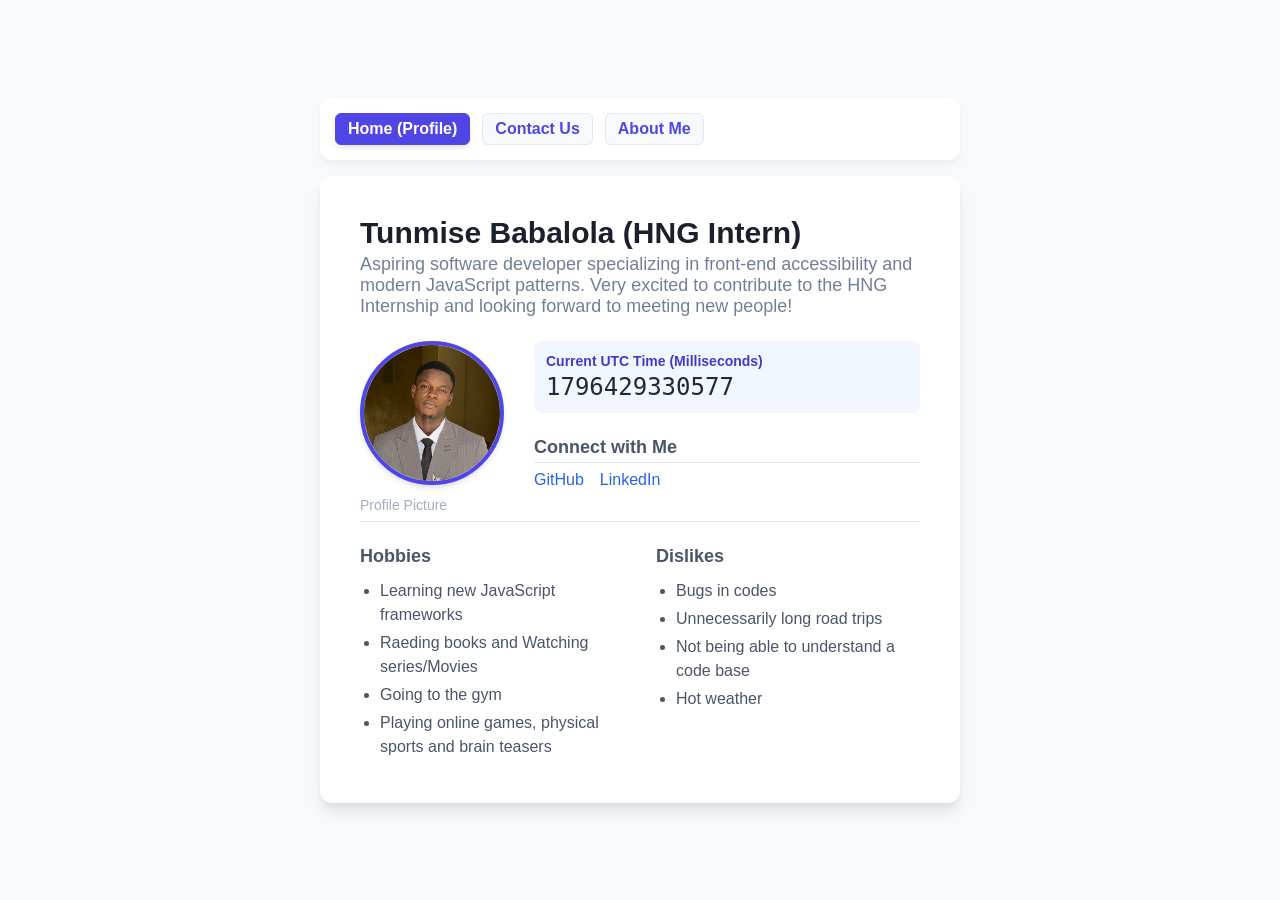
<file: index.html>
<!DOCTYPE html>
<html lang="en">
  <head>
    <meta charset="UTF-8" />
    <meta name="viewport" content="width=device-width, initial-scale=1.0" />
    <title>HNG Stage 1 - Profile Card</title>
    <link rel="stylesheet" href="style.css" />
  </head>
  <body>
    <div class="card-wrapper">
      <!-- Navigation Bar  -->
      <nav class="nav-bar" data-testid="page-navigation">
        <a
          href="index.html"
          class="nav-link active"
          data-testid="nav-home-button"
          >Home (Profile)</a
        >
        <a
          href="./contactUs.html"
          class="nav-link"
          data-testid="nav-contact-button"
          >Contact Us</a
        >
        <a href="./about.html" class="nav-link" data-testid="nav-about-button"
          >About Me</a
        >
      </nav>

      <article data-testid="test-profile-card" class="profile-card">
        <!-- Header Section -->
        <header class="card-header">
          <h1 class="user-name" data-testid="test-user-name">
            Tunmise Babalola (HNG Intern)
          </h1>
          <p class="user-bio" data-testid="test-user-bio">
            Aspiring software developer specializing in front-end accessibility
            and modern JavaScript patterns. Very excited to contribute to the
            HNG Internship and looking forward to meeting new people!
          </p>
        </header>

        <!-- Main Content Grid -->
        <div class="card-main-content">
          <!-- Avatar Section -->
          <figure class="avatar-section">
            <img
              src="./assets/profile card.PNG"
              alt="Tunmise's Profile Avatar"
              data-testid="test-user-avatar"
              class="user-avatar"
            />
            <figcaption class="avatar-caption">Profile Picture</figcaption>
          </figure>

          <!-- Details Section -->
          <main class="details-section">
            <!-- Current Time in Milliseconds -->
            <section class="time-section">
              <h3 class="time-label">Current UTC Time (Milliseconds)</h3>
              <span
                data-testid="test-user-time"
                id="current-time-display"
                class="current-time"
              >
              </span>
            </section>

            <!-- Social Links -->
            <nav data-testid="test-user-social-links" class="social-nav">
              <h3 class="social-title">Connect with Me</h3>
              <ul class="social-list">
                <li>
                  <a
                    href="https://github.com/Tunmibabs"
                    data-testid="test-user-social-github"
                    target="_blank"
                    rel="noopener noreferrer"
                    class="social-link"
                  >
                    GitHub
                  </a>
                </li>
                <li>
                  <a
                    href="https://www.linkedin.com/in/tunmise-babalola-b707212b9?utm_source=share&utm_campaign=share_via&utm_content=profile&utm_medium=ios_app"
                    data-testid="test-user-social-linkedin"
                    target="_blank"
                    rel="noopener noreferrer"
                    class="social-link"
                  >
                    LinkedIn
                  </a>
                </li>
              </ul>
            </nav>
          </main>
        </div>

        <!-- Hobbies and Dislikes Lists -->
        <div class="lists-container">
          <section>
            <h3 class="list-title">Hobbies</h3>
            <ul data-testid="test-user-hobbies" class="list-content">
              <li>Learning new JavaScript frameworks</li>
              <li>Raeding books and Watching series/Movies</li>
              <li>Going to the gym</li>
              <li>Playing online games, physical sports and brain teasers</li>
            </ul>
          </section>

          <section>
            <h3 class="list-title">Dislikes</h3>
            <ul data-testid="test-user-dislikes" class="list-content">
              <li>Bugs in codes</li>
              <li>Unnecessarily long road trips</li>
              <li>Not being able to understand a code base</li>
              <li>Hot weather</li>
            </ul>
          </section>
        </div>
      </article>
    </div>

    <script src="script.js"></script>
  </body>
</html>
</file>
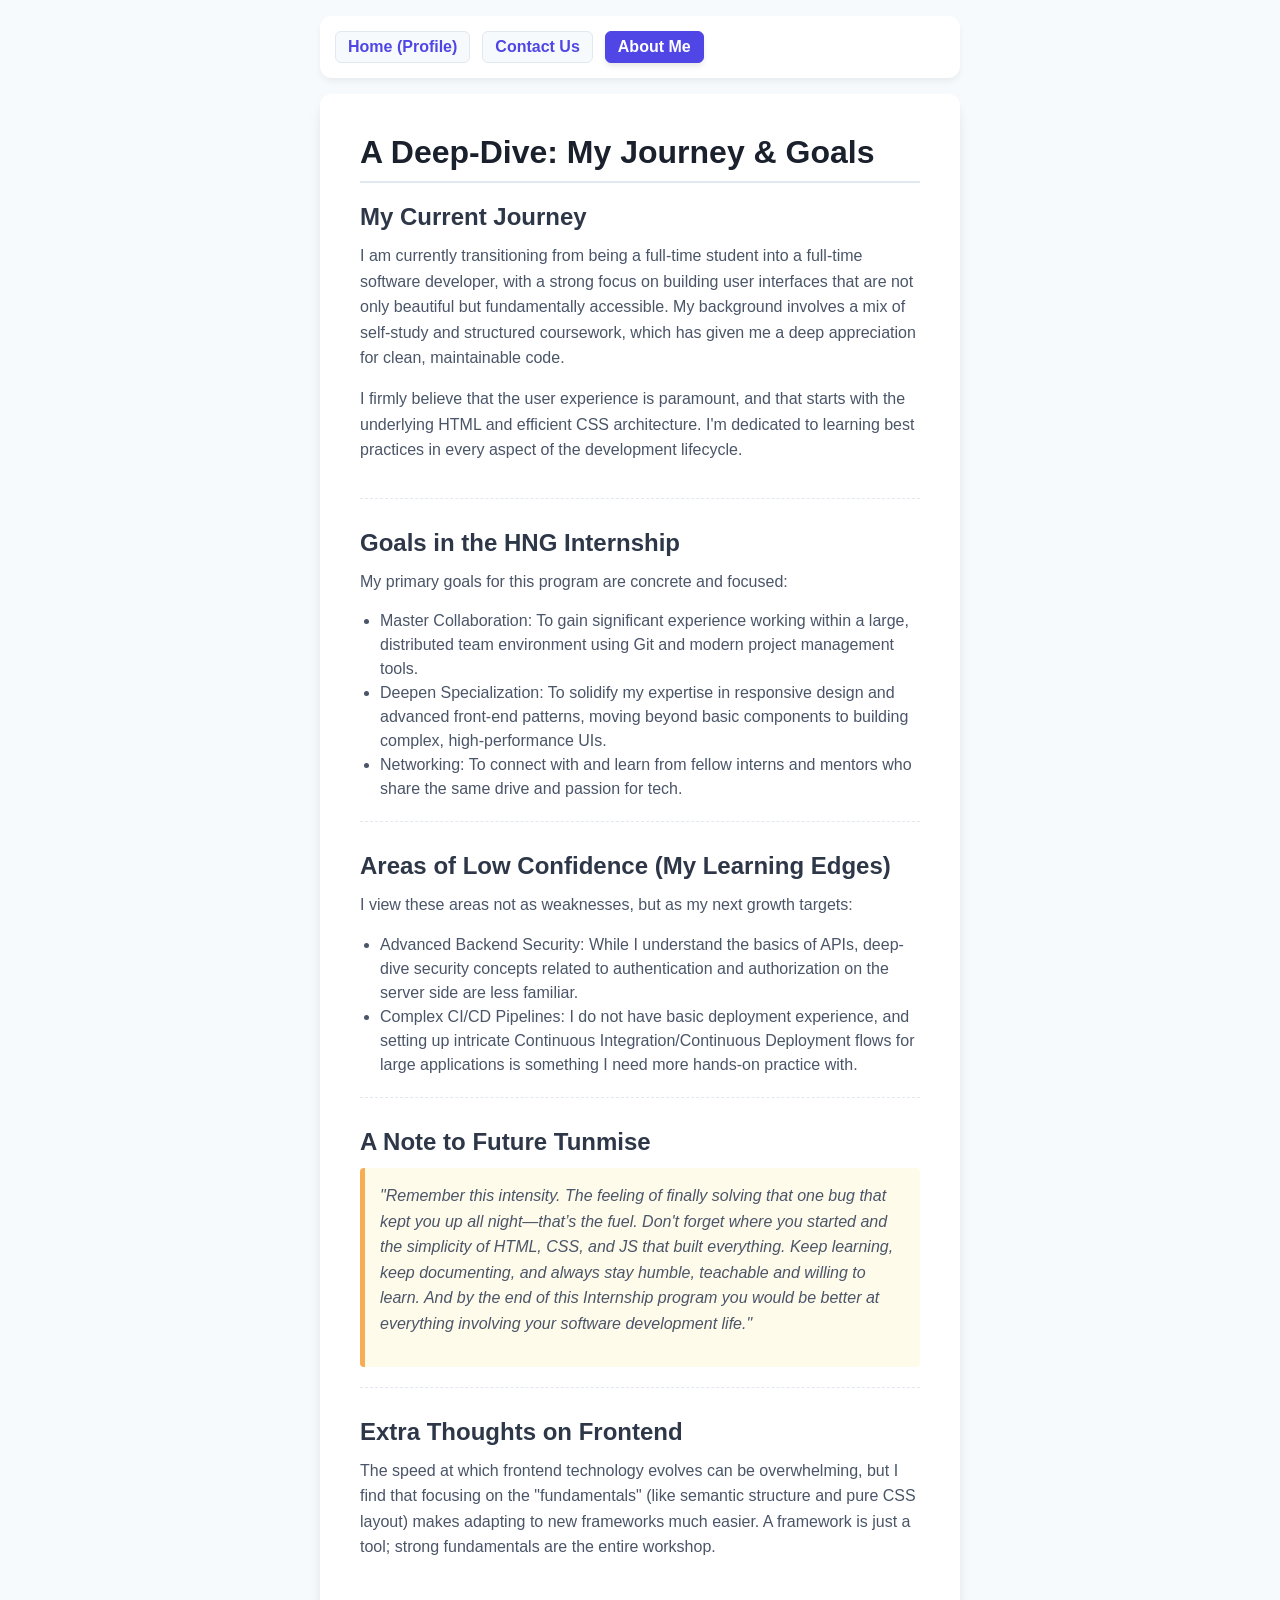
<file: about.html>
<!DOCTYPE html>
<html lang="en">
  <head>
    <meta charset="UTF-8" />
    <meta name="viewport" content="width=device-width, initial-scale=1.0" />
    <title>HNG Stage 1 - About Me</title>
    <link rel="stylesheet" href="style.css" />
  </head>
  <body>
    <div class="card-wrapper">
      <!-- Navigation Bar  -->
      <nav class="nav-bar" data-testid="page-navigation">
        <a href="index.html" class="nav-link" data-testid="nav-home-button"
          >Home (Profile)</a
        >
        <a
          href="./contactUs.html"
          class="nav-link"
          data-testid="nav-contact-button"
          >Contact Us</a
        >
        <a
          href="./about.html"
          class="nav-link active"
          data-testid="nav-about-button"
          >About Me</a
        >
      </nav>

      <main data-testid="test-about-page" class="page-container">
        <h2 class="page-heading">A Deep-Dive: My Journey & Goals</h2>

        <!-- Bio -->
        <section class="about-section" data-testid="test-about-bio">
          <h3 class="section-title">My Current Journey</h3>
          <div class="section-content">
            <p>
              I am currently transitioning from being a full-time student into a
              full-time software developer, with a strong focus on building user
              interfaces that are not only beautiful but fundamentally
              accessible. My background involves a mix of self-study and
              structured coursework, which has given me a deep appreciation for
              clean, maintainable code.
            </p>
            <p>
              I firmly believe that the user experience is paramount, and that
              starts with the underlying HTML and efficient CSS architecture.
              I'm dedicated to learning best practices in every aspect of the
              development lifecycle.
            </p>
          </div>
        </section>

        <!-- Goals -->
        <section class="about-section" data-testid="test-about-goals">
          <h3 class="section-title">Goals in the HNG Internship</h3>
          <div class="section-content">
            <p>My primary goals for this program are concrete and focused:</p>
            <ul>
              <li>
                Master Collaboration: To gain significant experience working
                within a large, distributed team environment using Git and
                modern project management tools.
              </li>
              <li>
                Deepen Specialization: To solidify my expertise in responsive
                design and advanced front-end patterns, moving beyond basic
                components to building complex, high-performance UIs.
              </li>
              <li>
                Networking: To connect with and learn from fellow interns and
                mentors who share the same drive and passion for tech.
              </li>
            </ul>
          </div>
        </section>

        <!-- Areas of Low Confidence -->
        <section class="about-section" data-testid="test-about-confidence">
          <h3 class="section-title">
            Areas of Low Confidence (My Learning Edges)
          </h3>
          <div class="section-content">
            <p>
              I view these areas not as weaknesses, but as my next growth
              targets:
            </p>
            <ul>
              <li>
                Advanced Backend Security: While I understand the basics of
                APIs, deep-dive security concepts related to authentication and
                authorization on the server side are less familiar.
              </li>
              <li>
                Complex CI/CD Pipelines: I do not have basic deployment
                experience, and setting up intricate Continuous
                Integration/Continuous Deployment flows for large applications
                is something I need more hands-on practice with.
              </li>
            </ul>
          </div>
        </section>

        <!-- Note to Future Self -->
        <section class="about-section" data-testid="test-about-future-note">
          <h3 class="section-title">A Note to Future Tunmise</h3>
          <div class="section-content note-box">
            <p>
              "Remember this intensity. The feeling of finally solving that one
              bug that kept you up all night—that’s the fuel. Don't forget where
              you started and the simplicity of HTML, CSS, and JS that built
              everything. Keep learning, keep documenting, and always stay
              humble, teachable and willing to learn. And by the end of this
              Internship program you would be better at everything involving
              your software development life."
            </p>
          </div>
        </section>

        <!-- Extra Thoughts -->
        <section class="about-section" data-testid="test-about-extra">
          <h3 class="section-title">Extra Thoughts on Frontend</h3>
          <div class="section-content">
            <p>
              The speed at which frontend technology evolves can be
              overwhelming, but I find that focusing on the "fundamentals" (like
              semantic structure and pure CSS layout) makes adapting to new
              frameworks much easier. A framework is just a tool; strong
              fundamentals are the entire workshop.
            </p>
          </div>
        </section>
      </main>
    </div>
  </body>
</html>
</file>
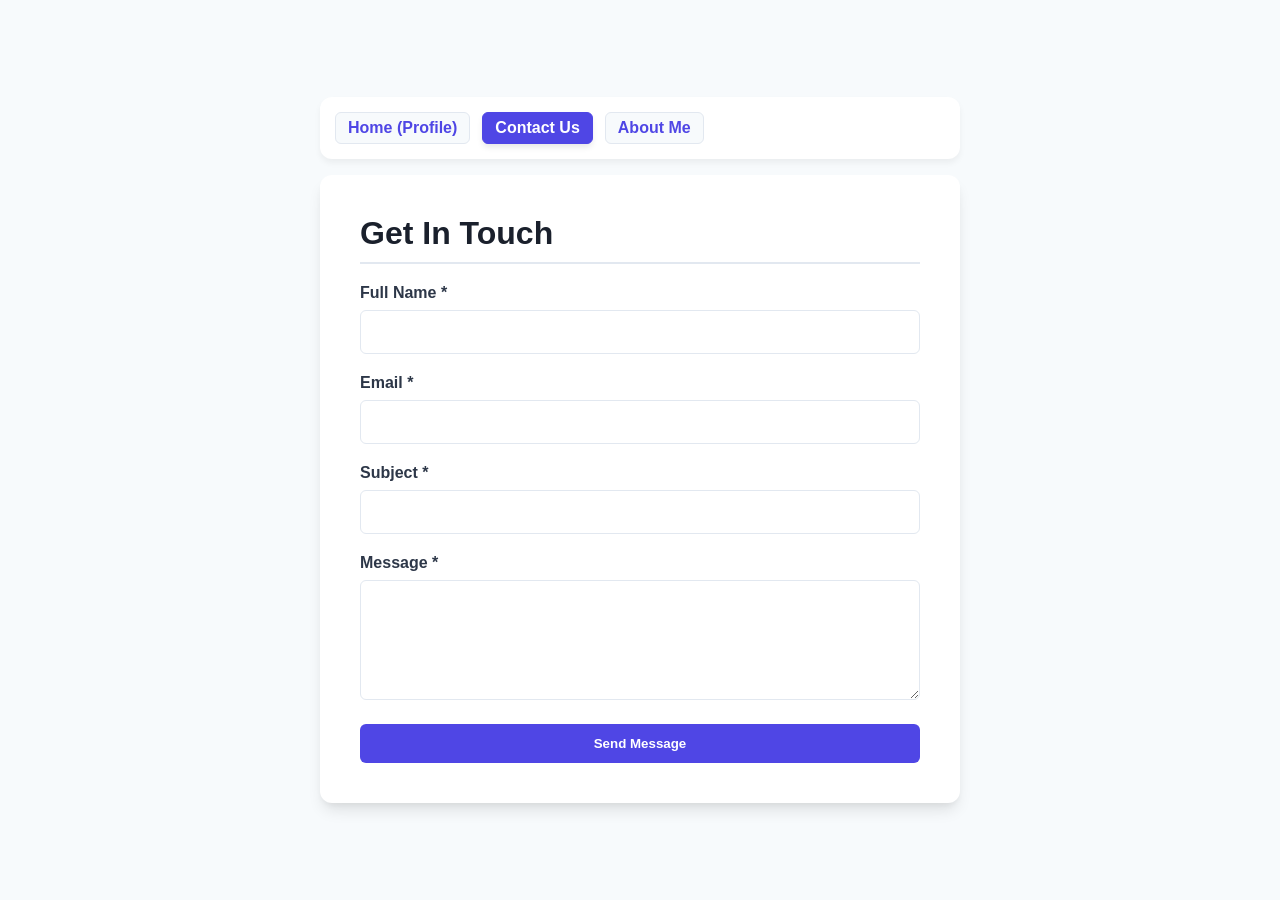
<file: contactUs.html>
<!DOCTYPE html>
<html lang="en">
  <head>
    <meta charset="UTF-8" />
    <meta name="viewport" content="width=device-width, initial-scale=1.0" />
    <title>HNG Stage 1 - Contact Us</title>
    <link rel="stylesheet" href="style.css" />
  </head>
  <body>
    <div class="card-wrapper">
      <nav class="nav-bar" data-testid="page-navigation">
        <a href="index.html" class="nav-link" data-testid="nav-home-button"
          >Home (Profile)</a
        >
        <a
          href="./contact.html"
          class="nav-link active"
          data-testid="nav-contact-button"
          >Contact Us</a
        >
        <a href="./about.html" class="nav-link" data-testid="nav-about-button"
          >About Me</a
        >
      </nav>

      <section class="page-container" data-testid="contact-form-container">
        <h2 class="page-heading">Get In Touch</h2>

        <form id="contact-form" novalidate>
          <!-- Full Name Field -->
          <div class="form-group">
            <label for="contact-name">Full Name *</label>
            <input
              type="text"
              id="contact-name"
              data-testid="test-contact-name"
              required
              aria-describedby="error-name"
            />
            <div
              id="error-name"
              data-testid="test-contact-error-name"
              class="error-message"
              aria-live="assertive"
            >
              Full Name is required.
            </div>
          </div>

          <!-- Email Field -->
          <div class="form-group">
            <label for="contact-email">Email *</label>
            <input
              type="email"
              id="contact-email"
              data-testid="test-contact-email"
              required
              aria-describedby="error-email"
            />
            <div
              id="error-email"
              data-testid="test-contact-error-email"
              class="error-message"
              aria-live="assertive"
            >
              A valid email is required.
            </div>
          </div>

          <!-- Subject Field -->
          <div class="form-group">
            <label for="contact-subject">Subject *</label>
            <input
              type="text"
              id="contact-subject"
              data-testid="test-contact-subject"
              required
              aria-describedby="error-subject"
            />
            <div
              id="error-subject"
              data-testid="test-contact-error-subject"
              class="error-message"
              aria-live="assertive"
            >
              Subject is required.
            </div>
          </div>

          <!-- Message Field -->
          <div class="form-group">
            <label for="contact-message">Message *</label>
            <textarea
              id="contact-message"
              data-testid="test-contact-message"
              required
              aria-describedby="error-message-length"
            ></textarea>
            <div
              id="error-message-length"
              data-testid="test-contact-error-message"
              class="error-message"
              aria-live="assertive"
            >
              Message must be at least 10 characters long.
            </div>
          </div>

          <!-- Submit Button -->
          <button
            type="submit"
            data-testid="test-contact-submit"
            class="submit-button"
          >
            Send Message
          </button>

          <!-- Success Message -->
          <div
            id="success-message"
            data-testid="test-contact-success"
            class="success-message"
            style="display: none"
            aria-live="polite"
          >
            Thank you! Your message has been sent successfully.
          </div>
        </form>
      </section>
    </div>
    <script src="script.js"></script>
  </body>
</html>
</file>
<file: style.css>
* {
  box-sizing: border-box;
  margin: 0;
  padding: 0;
}

body {
  font-family: -apple-system, BlinkMacSystemFont, "Segoe UI", Roboto,
    "Helvetica Neue", Arial, sans-serif;
  background-color: #f7fafc;
  display: flex;
  justify-content: center;
  align-items: center;
  min-height: 100vh;
  padding: 1rem;
}
.card-wrapper {
  width: 100%;
  max-width: 640px;
  transition: all 0.3s ease;
}

/* --- Profile Card Container Styling --- */
.profile-card {
  background-color: #ffffff;
  box-shadow: 0 10px 15px -3px rgba(0, 0, 0, 0.1),
    0 4px 6px -2px rgba(0, 0, 0, 0.05);
  border-radius: 12px;
  padding: 24px;
}

@media (min-width: 768px) {
  .profile-card {
    padding: 40px;
  }
}
/* --- Navigation Bar Styling --- */
.nav-bar {
  display: flex;
  gap: 12px;
  padding: 15px;
  background-color: #ffffff;
  border-radius: 12px;
  box-shadow: 0 4px 6px rgba(0, 0, 0, 0.05);
  margin-bottom: 1rem;
}

.nav-link {
  padding: 6px 12px;
  border: 1px solid #e2e8f0;
  border-radius: 6px;
  text-decoration: none;
  color: #4f46e5;
  font-weight: 600;
  transition: all 0.2s ease;
  cursor: pointer;
  background-color: #f7fafc;
  display: inline-block;
}

.nav-link:hover {
  background-color: #e0e7ff;
  border-color: #c7d2fe;
  color: #3730a3;
}

.nav-link.active {
  background-color: #4f46e5;
  color: #ffffff;
  border-color: #4f46e5;
  box-shadow: 0 4px 6px -1px rgba(0, 0, 0, 0.1);
}

/* --- Header and Typography --- */
.card-header {
  margin-bottom: 24px;
}

.user-name {
  font-size: 1.875rem;
  font-weight: 700;
  color: #1a202c;
  margin-bottom: 4px;
}

.user-bio {
  color: #718096;
  font-size: 1.125rem;
}

/* --- Main Content Layout--- */
.card-main-content {
  display: flex;
  flex-direction: column;
  gap: 24px;
}

@media (min-width: 768px) {
  .card-main-content {
    flex-direction: row;
  }
  .avatar-section {
    flex-basis: 150px;
    flex-shrink: 0;
  }
  .details-section {
    flex-grow: 1;
  }
}

/* --- Avatar Styling --- */
.avatar-section {
  display: flex;
  flex-direction: column;
  align-items: center;
}

@media (min-width: 768px) {
  .avatar-section {
    align-items: flex-start;
  }
}

.user-avatar {
  width: 144px;
  height: 144px;
  border-radius: 50%;
  object-fit: cover;
  border: 4px solid #4f46e5;
  box-shadow: 0 4px 6px -1px rgba(0, 0, 0, 0.1),
    0 2px 4px -1px rgba(0, 0, 0, 0.06);
  margin-bottom: 12px;
}

.avatar-caption {
  font-size: 0.875rem;
  color: #a0aec0;
}

.time-section {
  background-color: #f2f7ff;
  padding: 12px;
  border-radius: 8px;
  margin-bottom: 24px;
}

.time-label {
  font-size: 0.875rem;
  font-weight: 600;
  color: #4338ca;
  margin-bottom: 4px;
}

.current-time {
  font-size: 1.5rem;
  font-family: monospace;
  color: #1e293b;
  display: block;
}

.social-nav {
  margin-bottom: 32px;
}

.social-title {
  font-size: 1.125rem;
  font-weight: 600;
  color: #4a5568;
  margin-bottom: 8px;
  border-bottom: 1px solid #e2e8f0;
  padding-bottom: 4px;
}

.social-list {
  display: flex;
  flex-wrap: wrap;
  gap: 16px;
  list-style: none;
  padding: 0;
}

.social-link {
  color: #2563eb;
  text-decoration: none;
  font-weight: 500;
  transition: color 0.15s ease-in-out;
}

.social-link:hover {
  color: #1d4ed8;
  text-decoration: underline;
}

/* --- Accessibility Focus Styles --- */
.social-link:focus,
.list-item a:focus {
  /* targeting all interactive elements */
  outline: 2px solid #3b82f6;
  outline-offset: 3px;
  border-radius: 4px;
}

/* --- Hobbies and Dislikes Grid --- */
.lists-container {
  display: grid;
  gap: 32px;
  padding-top: 24px;
  border-top: 1px solid #e2e8f0;
}

@media (min-width: 768px) {
  .lists-container {
    grid-template-columns: repeat(2, 1fr);
  }
}

.list-title {
  font-size: 1.125rem;
  font-weight: 600;
  color: #4a5568;
  margin-bottom: 12px;
}

.list-content {
  list-style: disc;
  margin-left: 20px;
  color: #4a5568;
  font-size: 1rem;
  line-height: 1.5;
}

.list-content li {
  margin-bottom: 4px;
}

/* CONTACT US  */
.page-container {
  background-color: #ffffff;
  box-shadow: 0 10px 15px -3px rgba(0, 0, 0, 0.1),
    0 4px 6px -2px rgba(0, 0, 0, 0.05);
  border-radius: 12px;
  padding: 24px;
  margin-top: 10px;
}

@media (min-width: 768px) {
  .page-container {
    padding: 40px;
  }
}

/* Accessibility Focus Styles */
a:focus,
button:focus,
input:focus,
textarea:focus {
  outline: 2px solid #3b82f6;
  outline-offset: 3px;
  border-radius: 4px;
}

/* --- FORM SPECIFIC STYLES --- */
.page-heading {
  font-size: 2rem;
  font-weight: 700;
  color: #1a202c;
  margin-bottom: 20px;
  border-bottom: 2px solid #e2e8f0;
  padding-bottom: 10px;
}

.form-group {
  margin-bottom: 20px;
}

.form-group label {
  display: block;
  margin-bottom: 8px;
  font-weight: 600;
  color: #2d3748;
}

.form-group input[type="text"],
.form-group input[type="email"],
.form-group textarea {
  width: 100%;
  padding: 12px;
  border: 1px solid #e2e8f0;
  border-radius: 6px;
  font-size: 1rem;
  transition: border-color 0.2s;
}

.form-group textarea {
  resize: vertical;
  min-height: 120px;
}

.form-group input:focus,
.form-group textarea:focus {
  border-color: #4f46e5;
  outline: none;
}

.submit-button {
  width: 100%;
  padding: 12px;
  background-color: #4f46e5;
  color: #ffffff;
  font-weight: 700;
  border: none;
  border-radius: 6px;
  cursor: pointer;
  transition: background-color 0.2s, box-shadow 0.2s;
}

.submit-button:hover {
  background-color: #3730a3;
}

/* Error and Success Messages */
.error-message {
  color: #e53e3e;
  font-size: 0.875rem;
  margin-top: 4px;
  display: none;
}

.error-message.visible {
  display: block;
}

.success-message {
  background-color: #f0fff4;
  color: #38a169;
  padding: 15px;
  border-radius: 6px;
  font-weight: 600;
  margin-top: 20px;
  text-align: center;
}

/* ABOUT ME */
.page-heading {
  font-size: 2rem;
  font-weight: 700;
  color: #1a202c;
  margin-bottom: 20px;
  border-bottom: 2px solid #e2e8f0;
  padding-bottom: 10px;
}

.about-section {
  margin-bottom: 30px;
  padding-bottom: 20px;
  border-bottom: 1px dashed #e2e8f0;
}

.about-section:last-of-type {
  border-bottom: none;
  margin-bottom: 0;
  padding-bottom: 0;
}

.section-title {
  font-size: 1.5rem;
  font-weight: 600;
  color: #2d3748;
  margin-bottom: 12px;
}

.section-content p {
  margin-bottom: 15px;
  color: #4a5568;
  line-height: 1.6;
}

.section-content ul {
  list-style: disc;
  margin-left: 20px;
  color: #4a5568;
  line-height: 1.5;
}

.note-box {
  background-color: #fffbeb;
  border-left: 5px solid #f6ad55;
  padding: 15px;
  border-radius: 4px;
  font-style: italic;
  color: #9c4221;
}
</file>
